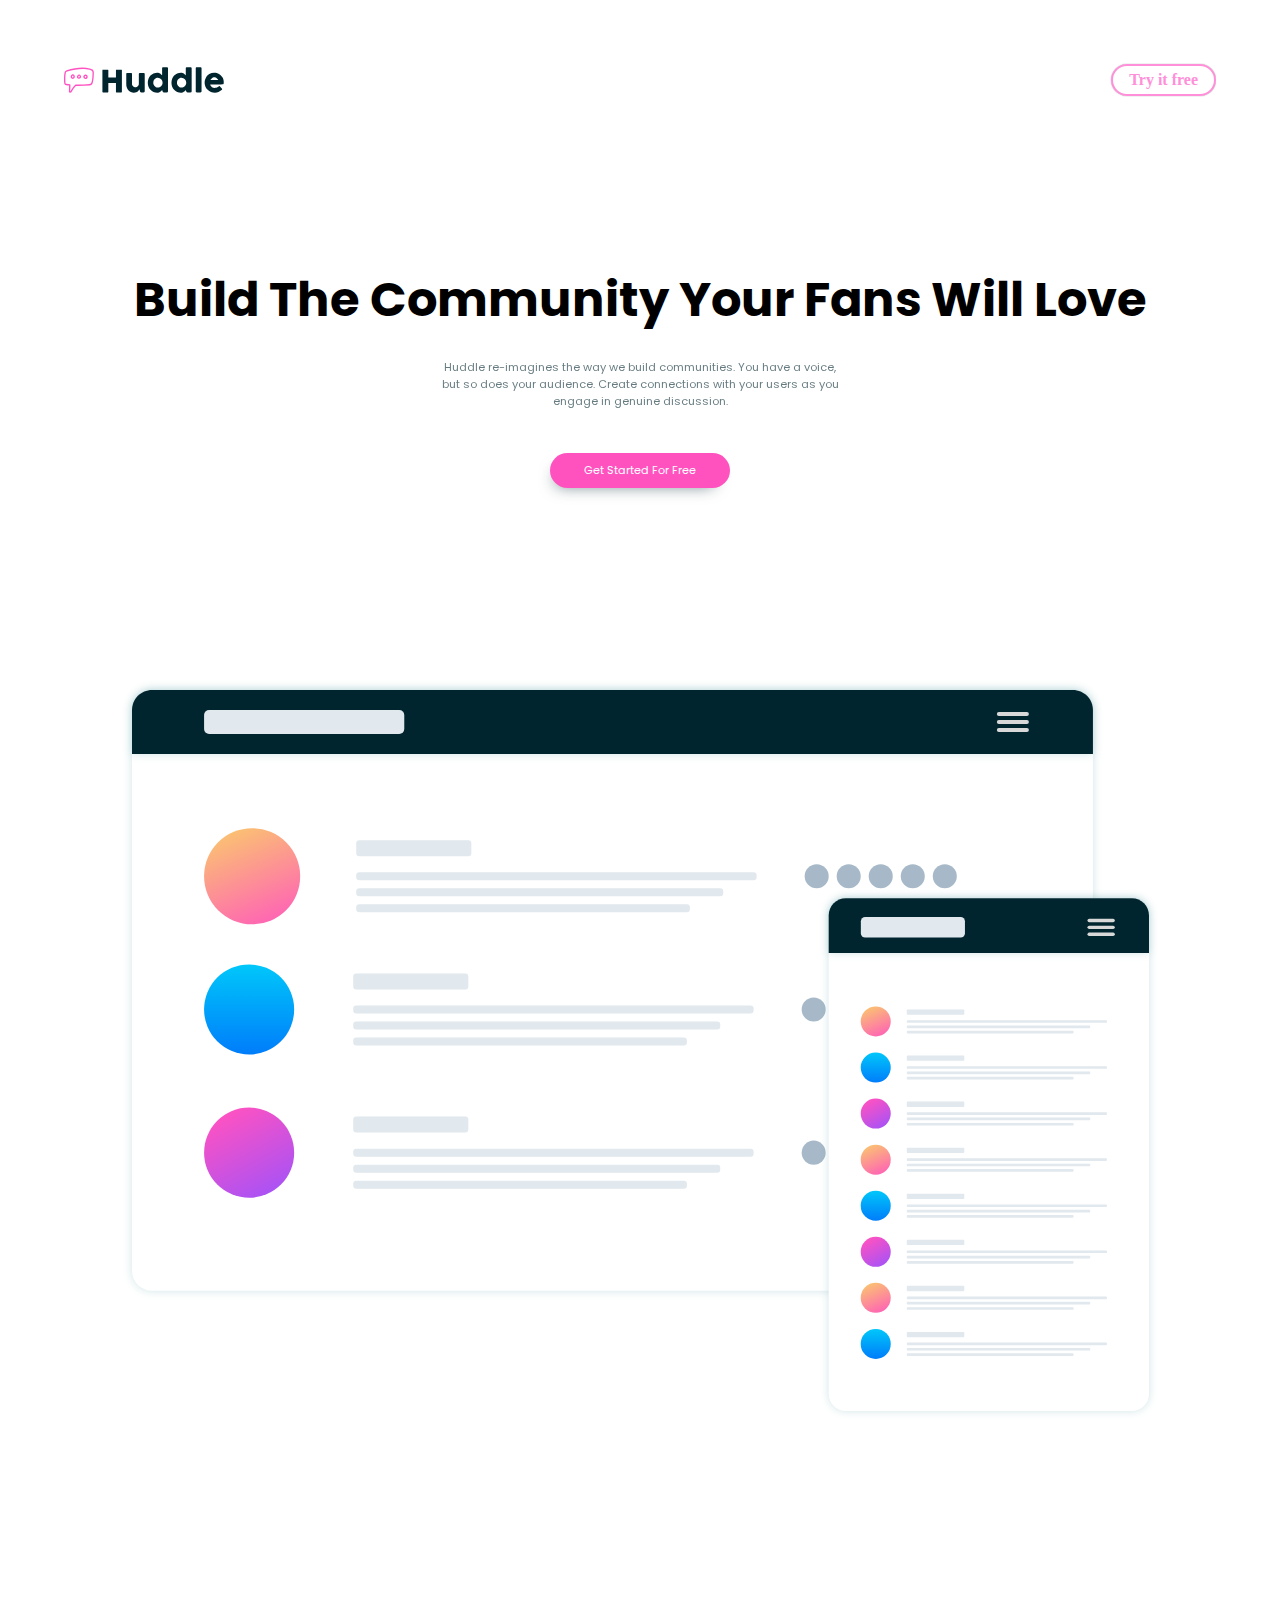
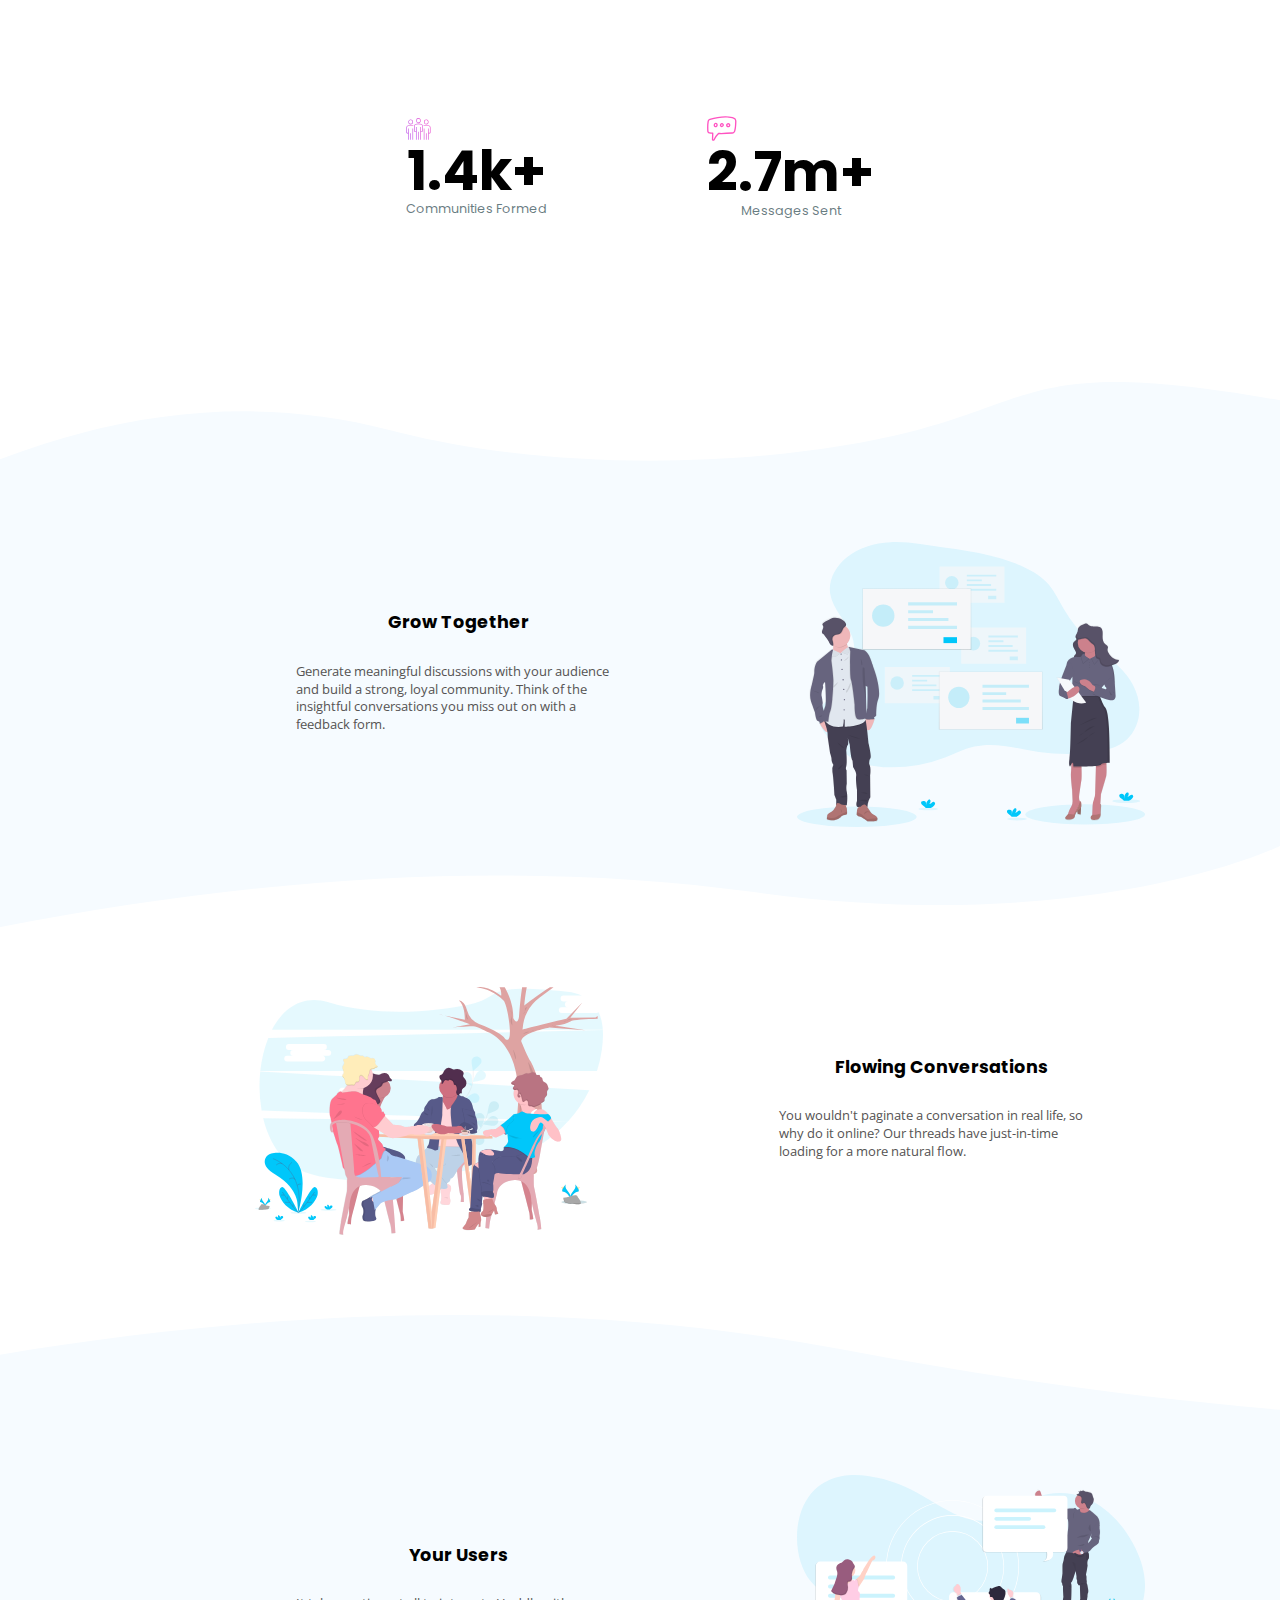
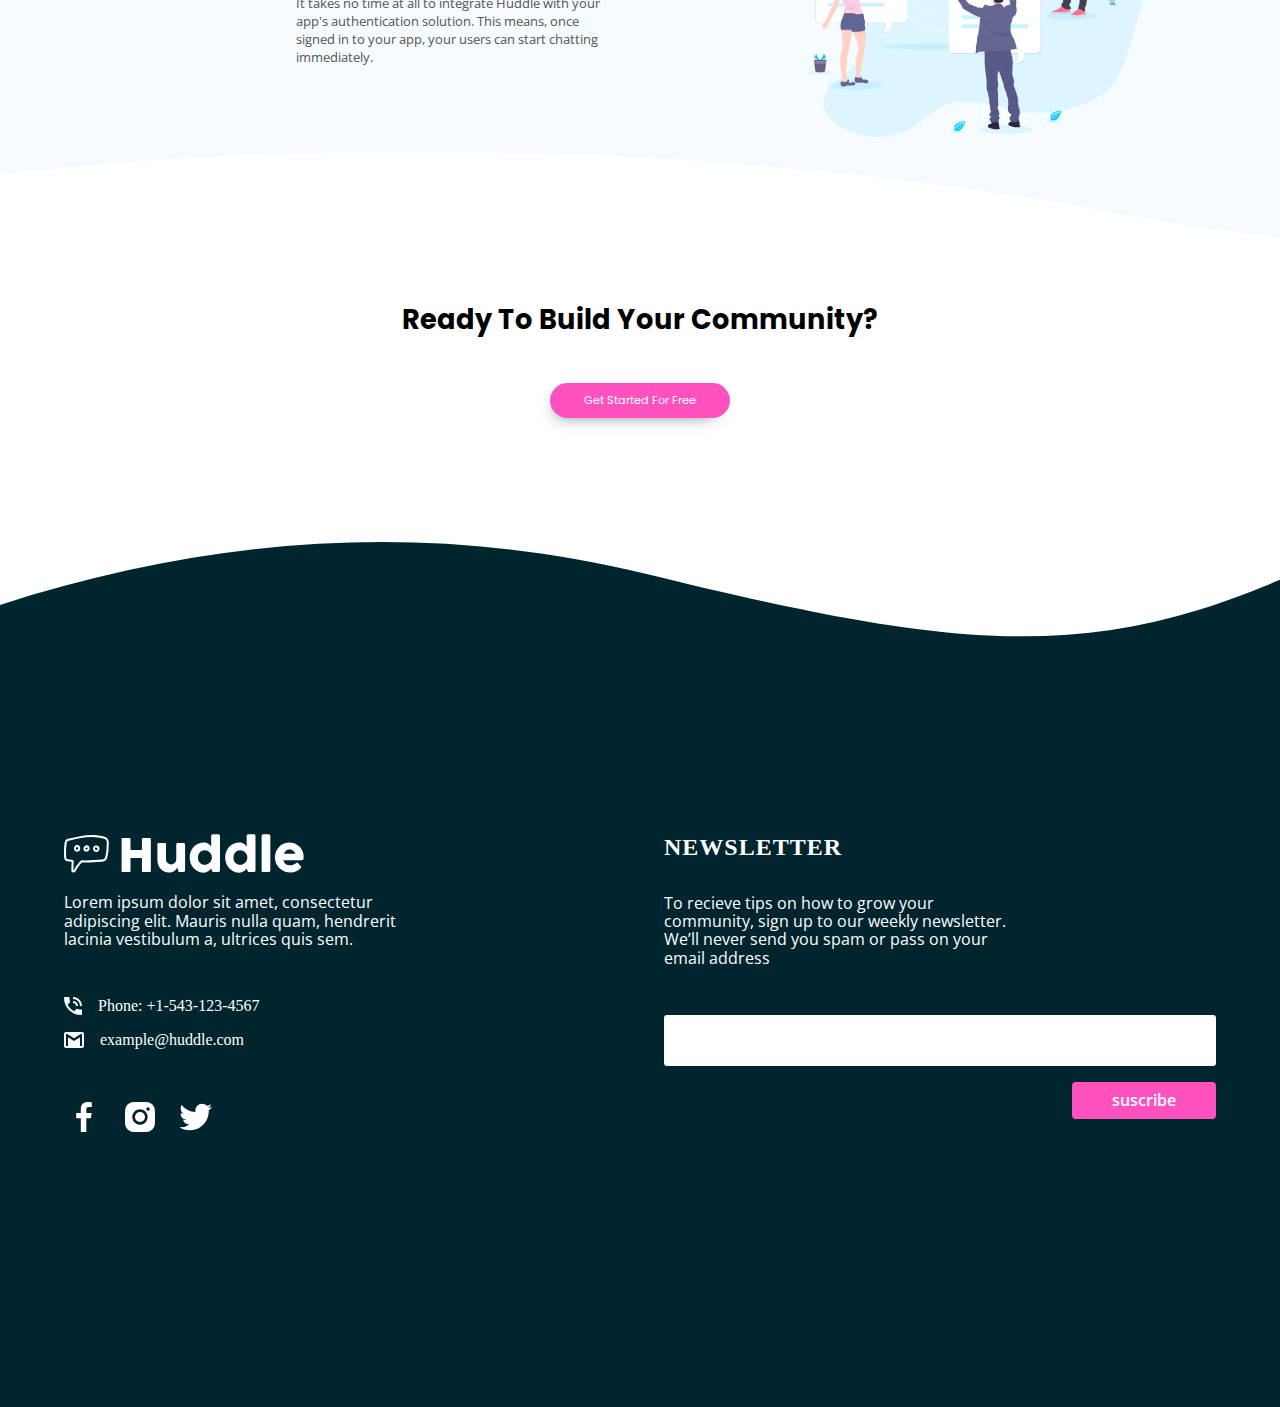
<file: index.html>
<!DOCTYPE html>
<html lang="es">
<head>
    <title>FrontEnd Mentor - Ej 1</title>
    <meta charset="UTF-8">
    <meta name="viewport" content="width=device-width, initial-scale=1.0">
    <link rel="stylesheet" href="css/normalize.css">
    <link rel="stylesheet" href="css/estilos.css">
</head>
<body>
                            <!-- HEADER -->
    <header class="Header">
        <nav class="Header-nav container">
            <figure class="Header-nav__logo">
                <img src="svg/logo.svg" alt="logo-huddle" class="Header-nav__img">
            </figure>
            <a href="#" class="Header-nav__btn-link">Try it free</a>
        </nav>
    </header>

                            <!-- MAIN  -->
    <main class="Main">
        <section class="Main-section1 container">
            <div class="Main-section1__texts">
                <h2 class="Main-section1__title">Build The Community Your Fans Will Love</h2>
                <p class="Main-section1__paragraph">Huddle re-imagines the way we build communities. You have a voice, but so does your audience. Create connections with your users as you engage in genuine discussion.</p>
                <a href="#" class="btn-link">Get Started For Free</a>
            </div>
        </section>

        <section class="Main-section2 container">
            <figure class="Main-section2__fig">
                <img src="svg/screen-mockups.svg" alt="" class="Main-section2__img-windows">
            </figure>
        </section>

        <section class="Main-section3 container">
            <div class="Main-section3__numbers">
                <img src="svg/icon-communities.svg" alt="icon-communities" class="Main-section3__icon">
                <h3 class="Main-section3__number">1.4k+</h3>
                <p class="Main-section3__community">Communities Formed</p>
            </div>
            <div class="Main-section3__numbers">
                <img src="svg/icon-messages.svg" alt="icon-messages" class="Main-section3__icon">
                <h3 class="Main-section3__number">2.7m+</h3>
                <p class="Main-section3__community">Messages Sent</p>
            </div>
        </section>

        <section class="Main-section4 ">
            <div class="wave wave--top"></div>
            <div class="Main-section4__together Main-section section--waver">
                <img src="/svg/illustration-grow-together.svg" alt="Grow-together" class="Main-section__img">
                <div class="Main-section__texts">
                    <h2 class="Main-section__title">Grow Together</h2>
                    <p class="Main-section__paragraph">Generate meaningful discussions with your audience and build a strong, loyal community. Think of the insightful conversations you miss out on with a feedback form.</p>    
                </div>
            </div>
            <div class="wave wave--bottom"></div>
        </section>

        <section class="Main-section5 section-white">
            <div class="Main-section5__together Main-section">
                <img src="/svg/illustration-flowing-conversation.svg" alt="Flowing-Conversations" class="Main-section__img">
                <div class="Main-section__texts">
                    <h2 class="Main-section__title">Flowing Conversations</h2>
                    <p class="Main-section__paragraph">You wouldn't paginate a conversation in real life, so why do it online? Our threads have just-in-time loading for a more natural flow.</p>    
                </div>
            </div>
        </section>

        <section class="Main-section6 ">
            <div class="wave wave--top"></div>
            <div class="Main-section6__together Main-section section--waver">
                <img src="/svg/illustration-your-users.svg" alt="Your-Users" class="Main-section__img">
                <div class="Main-section__texts">
                    <h2 class="Main-section__title">Your Users</h2>
                    <p class="Main-section__paragraph">It takes no time at all to integrate Huddle with your app's authentication solution. This means, once signed in to your app, your users can start chatting immediately.</p>    
                </div>
            </div>
            <div class="wave wave--bottom"></div>
        </section>

        <section class="Main-section7">
            <div class="Main-section7__question container">
                <h2 class="Main-section7__title">Ready To Build Your Community?</h2>
                <a href="#" class="btn-link">Get Started For Free</a>
            </div>
        </section>
    </main>
                            <!-- FOOTER -->

    <div class="wave wave--top wave--footer"></div>

    <footer class="Footer">

        <div class="footer__container container">
            <section class="footer__newsletter">
                <h2 class="footer__title">Newsletter</h2>
                <p class="footer__paragraph footer__paragraph--newsletter">To recieve tips on how to grow your community, sign up to our weekly newsletter. We’ll never send you spam or pass on your email address</p>
                <form action="" class="footer__form">
                    <input type="email" class="footer__input">
                    <input type="submit" value="suscribe" class="footer__cta">
                </form>
            </section>

            <section class="footer__content">
                <img src="svg/logo-white.svg" alt="logo-white" class="footer__logo">
                <p class="footer__paragraph">Lorem ipsum dolor sit amet, consectetur adipiscing elit. Mauris nulla quam, hendrerit lacinia vestibulum a, ultrices quis sem.</p>
                <div class="footer__contact">
                    <img src="svg/icon-phone.svg" alt="icon-phone" class="footer__img">
                </div>
                <div class="footer__contact footer__contact--email">
                    <img src="svg/icon-email.svg" alt="icon-phone" class="footer__img">
                </div>

                <div class="footer__social">
                    <a href="#" class="footer__link">
                        <img src="svg/socialFacebook.svg" alt="facebook" class="footer__icon">
                    </a>
                    <a href="#" class="footer__link">
                        <img src="svg/socialInstagram.svg" alt="Instagram" class="footer__icon">
                    </a>
                    <a href="#" class="footer__link">
                        <img src="svg/socialTwitter.svg" alt="twitter" class="footer__icon">
                    </a>
                </div>
            </section>
        </div>
    </footer>


</body>
</html>
</file>
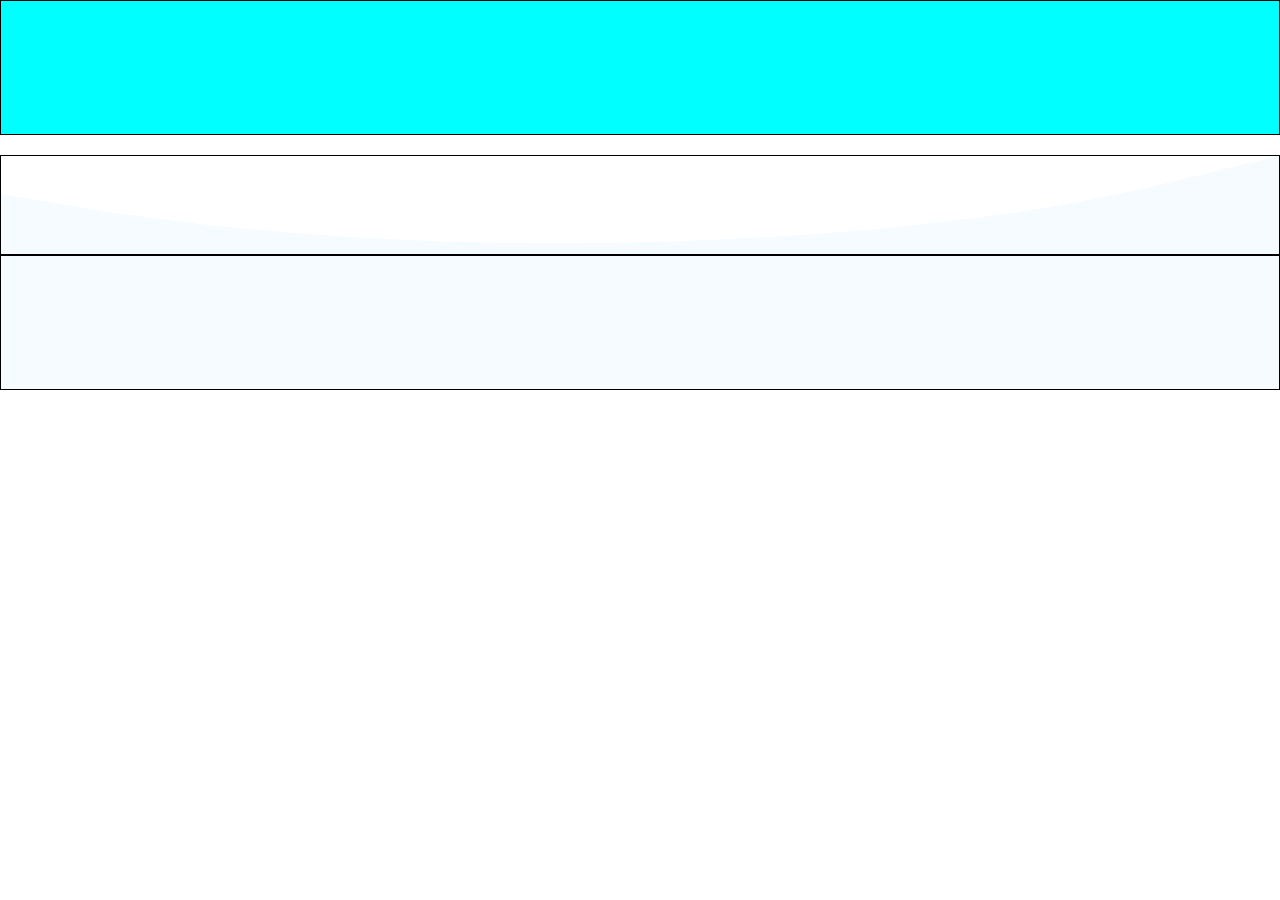
<file: indexprueba.html>
<!DOCTYPE html>
<html lang="es">
<head>
    <meta charset="UTF-8">
    <meta name="viewport" content="width=device-width, initial-scale=1.0">
    <title>Document</title>
    <link rel="stylesheet" href="css/olas.css">
</head>
<body>
    <div class="caja caja1"></div>
    <div class="wave">
        <!-- <img src="" alt="" class="wave--top"> -->
         
    </div>
    <div class="caja caja2"></div>
</body>
</html>
</file>
<file: css/estilos.css>
@import url('https://fonts.googleapis.com/css2?family=Open+Sans:ital,wght@0,300..800;1,300..800&family=Poppins:wght@700&display=swap');

:root{
    --color-pink: hsl(322,100%,66%);
    --color-pink-light: hsl(321,100%,78%);
    --color-red-light: hsl(0,100%,63%);
    --color-very-dark-cyan: hsl(192,100%,9%);
    --color-very-dark-cyan-shadow: hsla(192,100%,9%,0.6);
    --color-very-pale-blue: hsl(207,100%,98%);
    --color-wave: #F6FBFF;
    --font-body: 'Open Sans', sans-serif;
    --font-heading: 'Poppins', sans-serif;
    --padding-container: 4rem 0;
    --wave-top: url(/svg/bg-section-top-mobile-1.svg);
    --wave-bottom: url(/svg/bg-section-bottom-mobile-1.svg);
}

.body{
    font-family: var(--font-body);
}

.container{
    max-width: 1440px;
    width: 90%;
    padding: var(--padding-container);
    margin: auto;
    overflow: hidden;
}
/* 
.Header{
    min-width: 100vw;
    min-height: 100vh;
}
 */
.Header-nav{
    display: flex;
    justify-content: space-between;
    align-items: center;
    --padding-container: 4rem 0 3rem;
}

.Header-nav__logo{
    max-width: 160px;
    width: 45%;
}

.Header-nav__img{
    display: block;
    width: 100%;
}

.Header-nav__btn-link{
    text-decoration: none;
    font-weight: 600;
    color: var(--color-pink-light);
    padding: 0.3em 1em;
    border: 2px solid;
    border-radius: 2em;
    box-shadow: 0 0 1px var(--color-very-dark-cyan-shadow);
}

        /* Section Texts */
.Main{
    text-align: center;
    font-family: var(--font-heading);
}

.Main-section1__texts{
    display: flex;
    flex-direction: column;
    gap: 1em;
}

.Main-section1__paragraph{
    display: block;
    width: 80%;
    margin: 0 auto;
    line-height: 1.5;
    font-size: 0.7rem;
    /* color: rgb(65, 63, 63); */
    opacity: 0.6;
    color: var(--color-very-dark-cyan);
}

.btn-link{
    display: inline-block;
    justify-self: center;
    font-size: 0.7rem;
    text-decoration: none;
    color: #fff;
    background-color: var(--color-pink);
    padding: 1em 3em;
    margin: 0 auto;
    margin-top: 1em;
    border-radius: 2em;
    box-shadow: -5px 8px 16px -10px var(--color-very-dark-cyan-shadow);
}

            /* section 2 - Windows img */
.Main-section2__fig{
    width: 100%;
}

.Main-section2__img-windows{
    width: 90%;
}

            /* section 3 - Datos */
.Main-section3{
    display: flex;
    flex-direction: column;
    gap: 5em;
    padding-bottom: 100px;
    margin-top: 5em;
    align-items: center;
}

.Main-section3__numbers{
    margin-bottom: 2em;
}

.Main-section3__icon{
    width: 18%;
    display: block;
}

.Main-section3__number{
    font-size: 3.4rem;
}

.Main-section3__community{
    font-size: 0.8rem;
    color: var(--color-very-dark-cyan-shadow);
}

            /* la ola top */
.wave{
    /* position: absolute; */
    width: 100%;
    height: 100px;
    background-repeat: no-repeat;
    background-size: 100% 100px;
}

.wave--top{
    top: 0;
    left: 0;
    background-image: var(--wave-top);
}

            /* section 4 - Grow Together */
.section--waver{
    background-color: var(--color-wave);
}

.Main-section{
    width: 100%;
    padding-top: 60px;
}

.Main-section__img{
    width: 80%;
}

.Main-section__title{
    font-size: 0.9rem;
    margin: 70px 0 30px;
}

.Main-section__paragraph{
    font-size: 0.8rem;
    font-family: var(--font-body);
    text-align: left;
    line-height: 1.4;
    color: rgb(85, 83, 83);
    padding: 0 10% 50px;
}

.Main-section7__title{
    font-size: 1.7rem;
    line-height: 1.4;
    padding-bottom: 2rem;
}

            /* la ola - bottom */
.wave--bottom{
    top: 0;
    left: 0;
    background-image: var(--wave-bottom);
}

            /* section 6 - Your Users */
.Main-section6{
    --wave-top: url(/svg/bg-section-top-mobile-2.svg);
    --wave-bottom: url(/svg/bg-section-bottom-mobile-2.svg);
}


            /* section 7  */
.Main-section7{
        margin-bottom: 60px;
}


            /* FOOTER  */
.wave--footer{
    --wave-top: url(/svg/bg-footer-top-mobile.svg);

}

.Footer{
    color: #fff;
    background-color: var(--color-very-dark-cyan);
}

.footer__title{
    text-transform: uppercase;
    letter-spacing: 1px;
    margin-bottom: 1rem;
}

.footer__paragraph{
    margin: 1rem 0 3rem;
    font-family: var(--font-body);
}

.footer__paragraph--newsletter{
    margin-top: 2rem;
}

.footer__form{
    display: flex;
    flex-wrap: wrap;
    margin-top: 3rem;
    margin-bottom: 5em;
}

.footer__input{
    flex: 100%;
    font-size: 1rem;
    font-family: var(--font-body);
    border: none;
    outline: none;
    border-radius: 3px;
    padding: 1em 0.3em;
    margin-bottom: 1em;
}

.footer__cta{
    font-size: 1rem;
    font-weight: 600;
    font-family: var(--font-body);
    color: #fff;
    background-color: var(--color-pink);
    padding: 0.6em 2.5em;
    border: none;
    border-radius: 4px;
    margin-left: auto;
}

.footer__contact{
    display: grid;
    grid-auto-flow: column;
    grid-auto-columns: max-content;
    gap: 1em;
    align-items: center;
}

.footer__contact--email{
    margin: 1em 0 3em;
}

.footer__contact::after{
    content: "Phone: +1-543-123-4567";
}

.footer__contact--email::after{
    content: "example@huddle.com";
}

.footer__social{
    display: grid;
    grid-auto-flow: column;
    grid-auto-columns: 40px;
    gap: 1em;
}

.footer__link{
    text-decoration: none;
}

.footer__icon{
    display: block;
    width: 100%;
}


@media(min-width:768px){
    .Main{
        font-size: 2rem;
    }

    .Main-section1__paragraph{
        width: 35%;
    }

    .Main-section1{
        --padding-container: 8rem 0
    }

    .Main-section3{
        flex-direction: row;
        justify-content: center;
    }

    .Main-section4{
        --wave-top: url(/svg/bg-section-top-desktop-1.svg);
        --wave-bottom: url(/svg/bg-section-bottom-desktop-1.svg)
    }

    .Main-section{
        display: flex;
        justify-content: space-evenly;
        padding-left: 120px;
    }

    .Main-section__img{
        width: 30%;
    }
    
    .Main-section__texts{
        width: 35%;
    }

    .Main-section__title{
        font-size: 1.1rem;
    }

    .Main-section__paragraph{
        font-size: 0.8rem;
    }

    .section-white{
        margin-bottom: 80px;
    }

    .section--waver{
        flex-direction: row-reverse;
    }

    .wave--footer{
        --wave-top: url(/svg/bg-footer-top-desktop.svg);
    }
            /* FOOTER */
    .Footer{
        --padding-container: 12rem 0 13rem;
    }

    .footer__container{
        display: flex;
        flex-direction: row-reverse;
        gap: 300px;
    }

    .footer__paragraph{
        width: 350px;
    }

    .footer__newsletter{
        max-width: 350%;
        width: 50%;
    }

    .footer__content{
        max-width: 300px;
        width: 50%;
    }

    .footer__form{
        display: flex;
    }

    .footer__input{
        width: 50px;
    }

}
</file>
<file: css/olas.css>
*{
    padding: 0;
    margin: 0;
    box-sizing: border-box;
}

.caja{
    width: 100vw;
    height: 15vh;
    margin-bottom: 20px;
    background-color: aqua;
    border: 1px solid ;
}

.caja2{
    background-color: #F6FBFF;
}

.wave{
    /* position: relative; */
    width: 100%;
    height: 100px;
    border: 1px solid black;
    background-image: url(/svg/bg-section-top-mobile-1.svg);
    background-repeat: no-repeat;
    background-size: 100% 100px;
}

.wave--top{
    top: 0;
    left: 0;
    /* background-image: url(svg/bg-section-top-mobile-1.svg); */
    background-repeat: no-repeat;
    background-size: 100% 100px;
}
</file>
